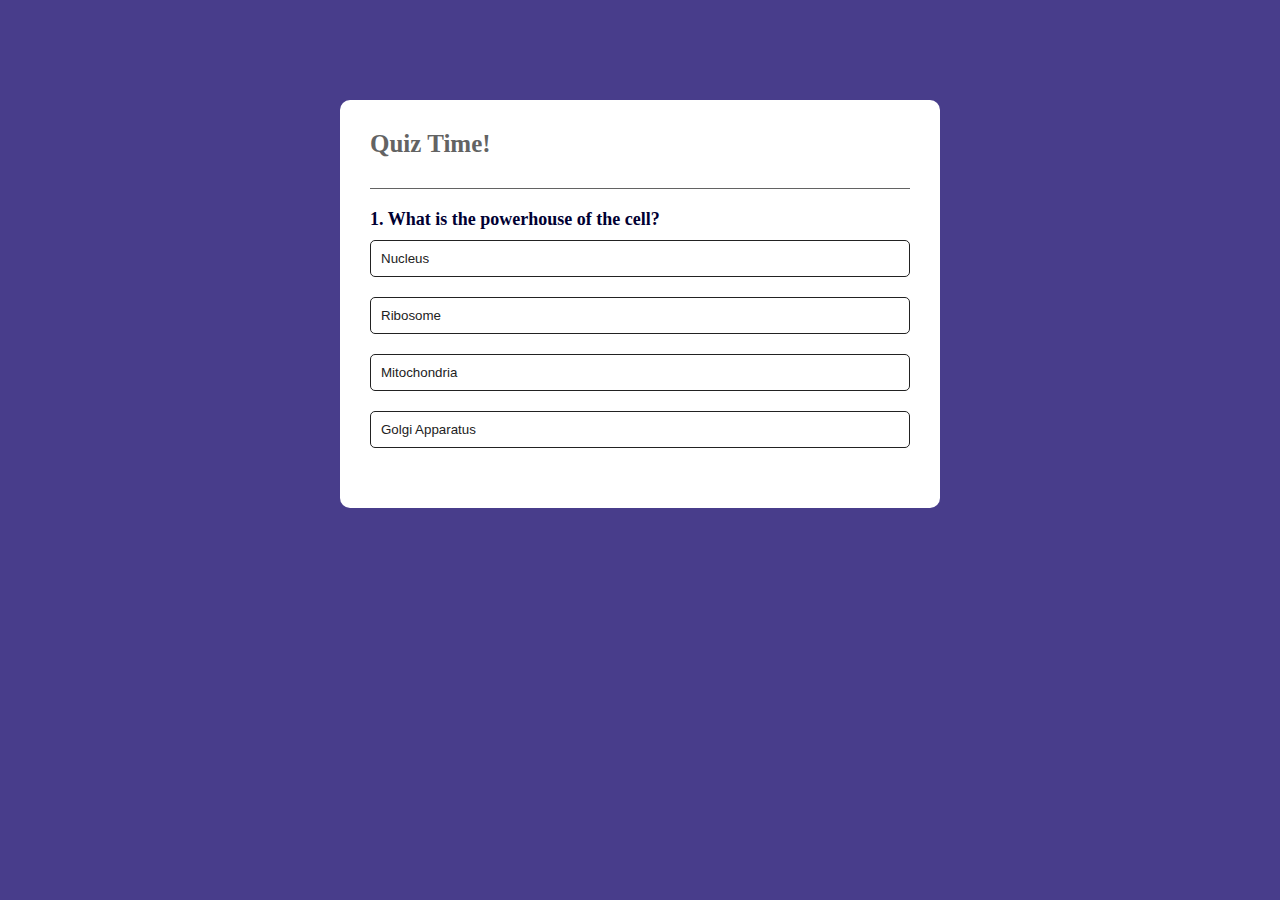
<file: quiz-app/index.html>
<!DOCTYPE html>
<html lang="en">
<head>
    <meta charset="UTF-8">
    <meta name="viewport" content="width=device-width, initial-scale=1.0">
    <title>Quiz Time</title>
    <link rel="stylesheet" href="style.css">
</head>
<body>
    <div class="app">
        <h1>Quiz Time!</h1>
        <div class="quiz">
            <h2 id="question">Question</h2>
            <div id="answer-buttons">
                <!-- <button class="btn">Option 1</button><button class="btn">Option 2</button><button class="btn">Option 3</button><button class="btn">Option 4</button> -->
            </div>
            <button id="next-btn">Next</button>
        </div>
    </div>
     
    <script src="script.js"></script>
</body>
</html>
</file>
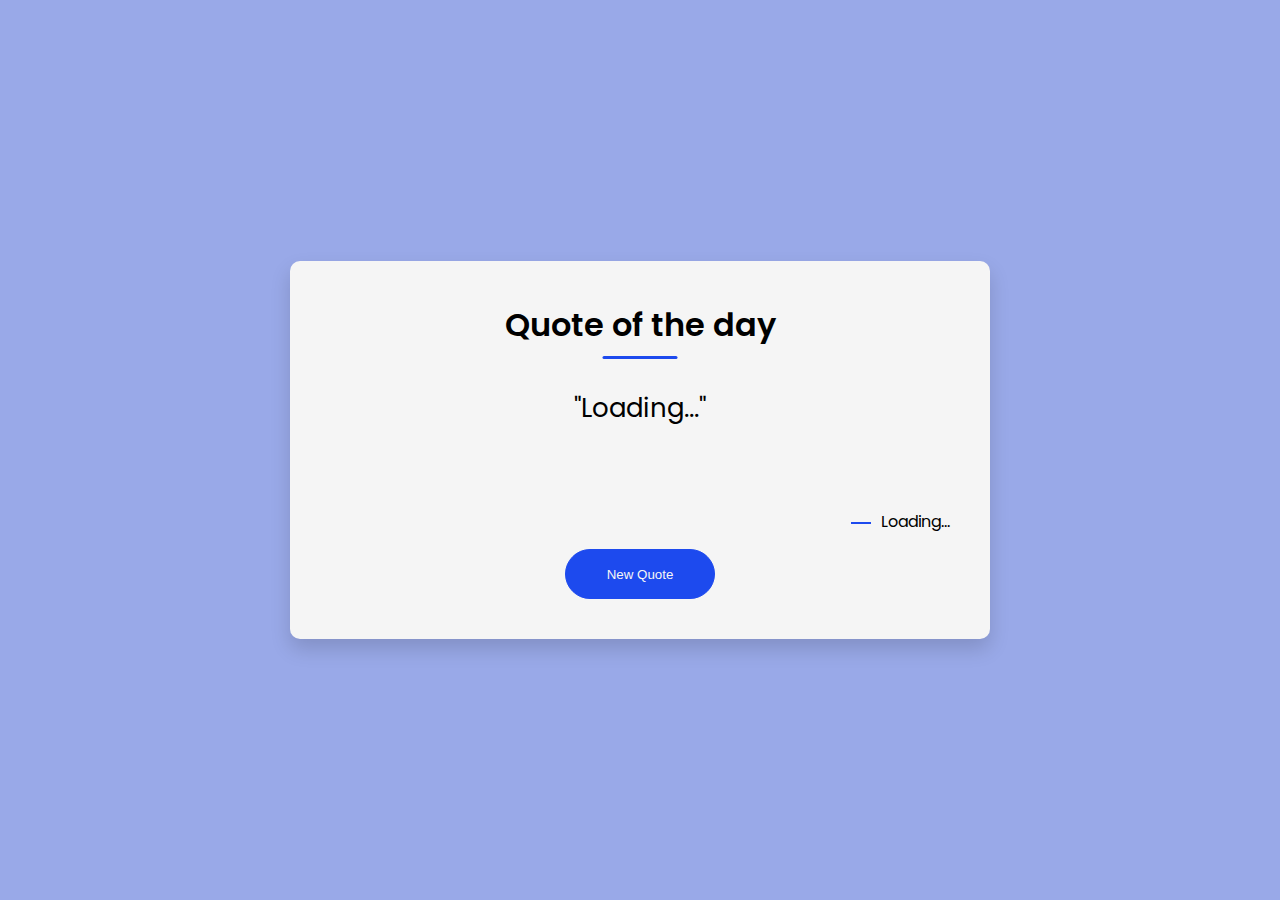
<file: quote-generator/index.html>
<!DOCTYPE html>
<html lang="en">
<head>
    <meta charset="UTF-8">
    <meta name="viewport" content="width=device-width, initial-scale=1.0">
    <title>Quote of the day</title>
    <link rel="stylesheet" href="style.css">
</head>
<body>
    <div class="quote-box">
         <h2>Quote of the day</h2>
         <blockquote id="quote">Loading...</blockquote>
         <span id="author">Loading...</span>
         <div>
            <button onclick="getQuote(api_url)">New Quote</button>
        </div>
    </div>
    <script src="script.js"></script>    
</body>
</html>
</file>
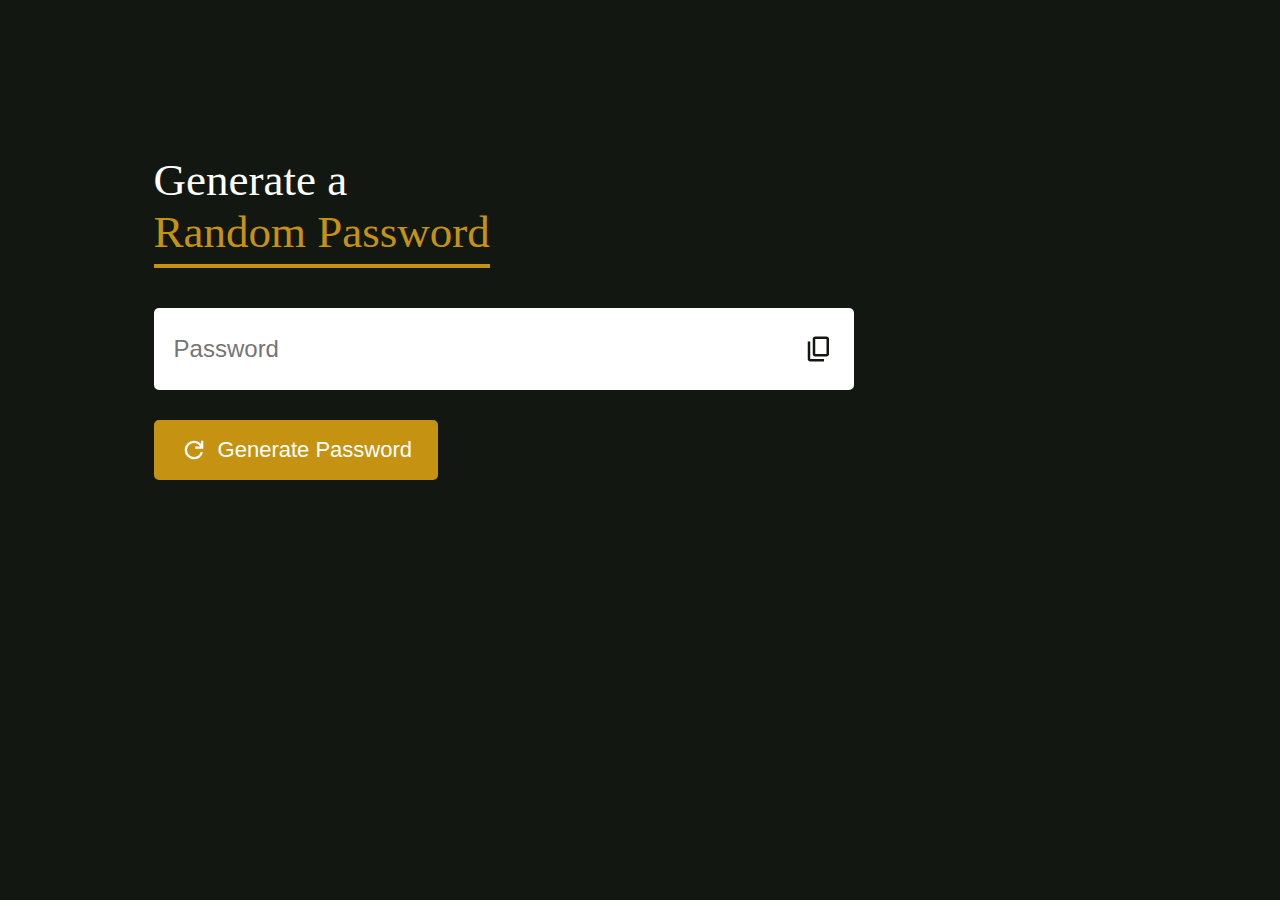
<file: random-password-generator/index.html>
<!DOCTYPE html>
<html lang="en">
<head>
    <meta charset="UTF-8">
    <meta name="viewport" content="width=device-width, initial-scale=1.0">
    <title>Random Password Generator</title>
    <link rel="stylesheet" href="style.css">
</head>
<body>
    <div class="container">
        <h1>Generate a <br> <span>Random Password</span></h1>
        <div class="display">
            <input type="text" id="password" placeholder="Password">
            <img src="./images/copy.svg" alt="" onclick="copyPassword()">
        </div>
        <button onclick="createPassword()"><img src="./images/generate.svg" alt="">Generate Password</button>
    </div>

    <script src="script.js"></script>
</body>
</html>
</file>
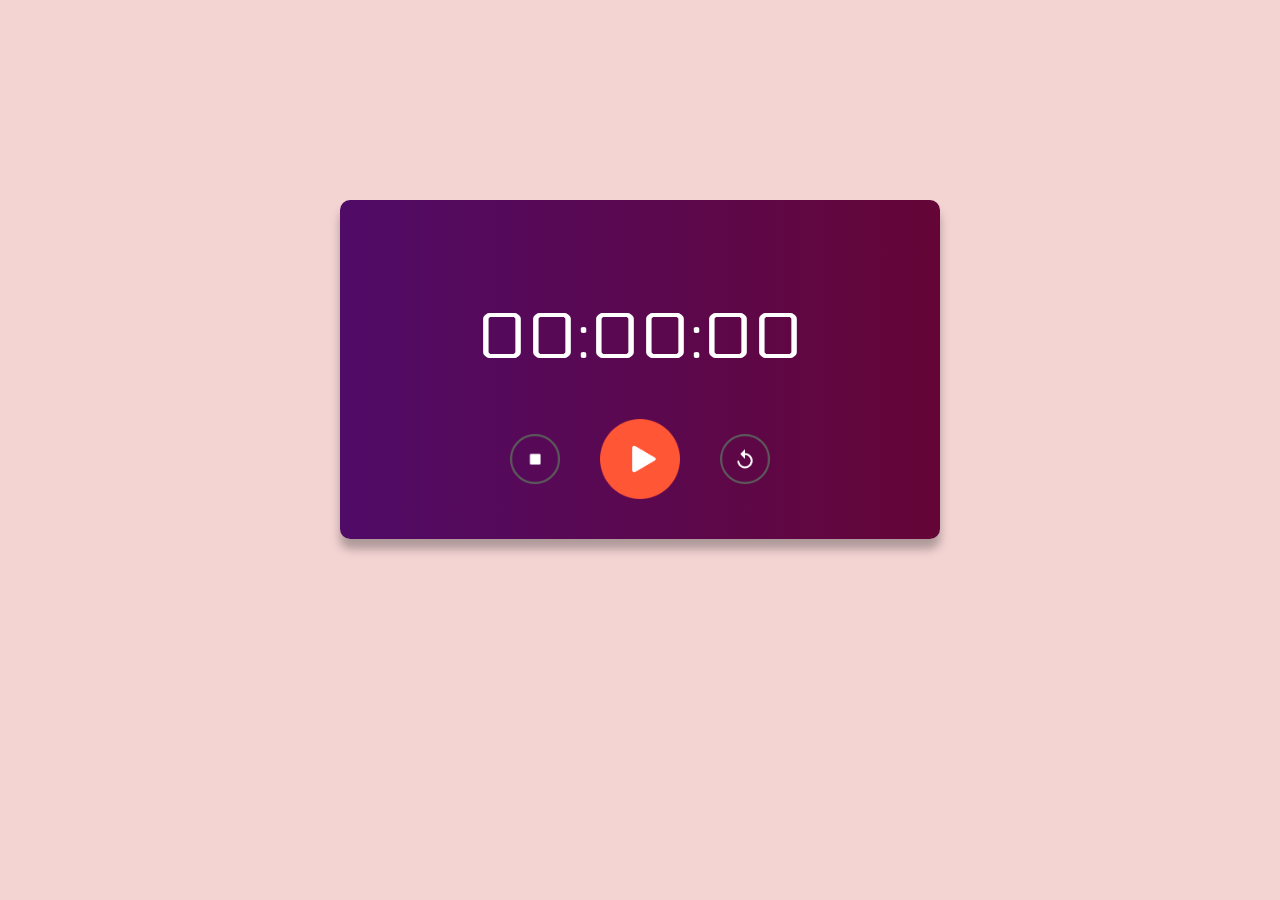
<file: stopwatch/index.html>
<!DOCTYPE html>
<html lang="en">
<head>
    <meta charset="UTF-8">
    <meta name="viewport" content="width=device-width, initial-scale=1.0">
    <title>Stopwatch</title>
    <link rel="stylesheet" href="style.css">
</head>
<body>
    <div class="stopwatch">
        <h1 id="displayTime">00:00:00</h1>
        <div class="buttons">
            <img onclick="watchStop()" src="images/images/stop.png" alt="">
            <img onclick="watchStart()" id="start-btn" src="images/images/start.png" alt="">
            <img onclick="watchReset()" src="images/images/reset.png" alt="">
        </div>
    </div>
    <script src="script.js"></script>
</body>
</html>
</file>
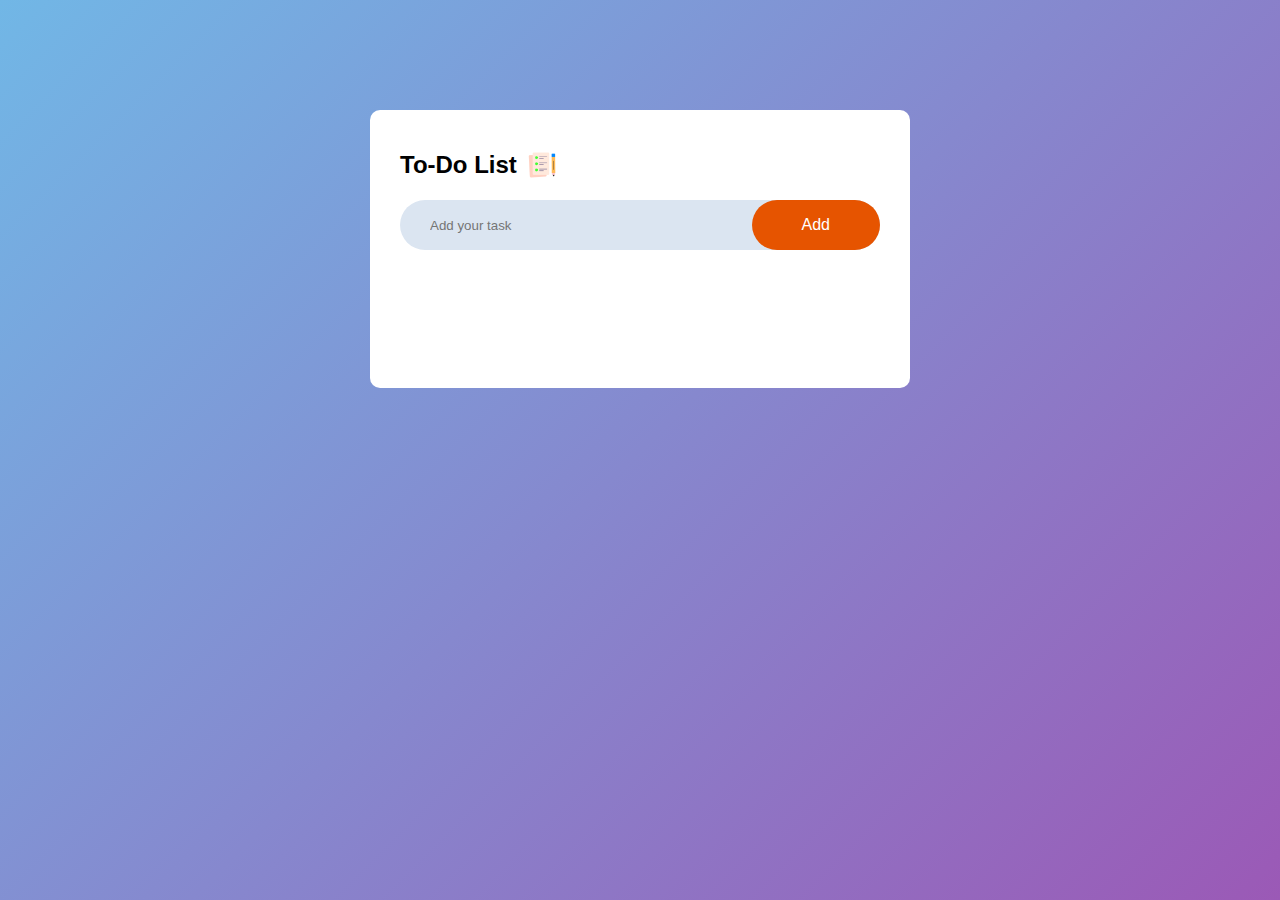
<file: to-do-app/index.html>
<!DOCTYPE html>
<html lang="en">
<head>
    <meta charset="UTF-8">
    <meta name="viewport" content="width=device-width, initial-scale=1.0">
    <title>To-do Application</title>
    <link rel="stylesheet" href="style.css">
</head>
<body>
    <div class="container">
        <div class="todo-app">
            <h2>To-Do List <img src="images/icon.png" alt=""></h2>
            <div class="row">
                <input type="text" id="input-box" placeholder="Add your task">
                <button onclick="addTask()">Add</button>
            </div>
            <ul id="list-container" contenteditable="true">
                <!-- <li class="checked">Task 1</li>
                <li>Task 2</li>
                <li>Task 3</li> -->

            </ul>
        </div>
    </div>

    <script src="script.js"></script>
</body>
</html>
</file>
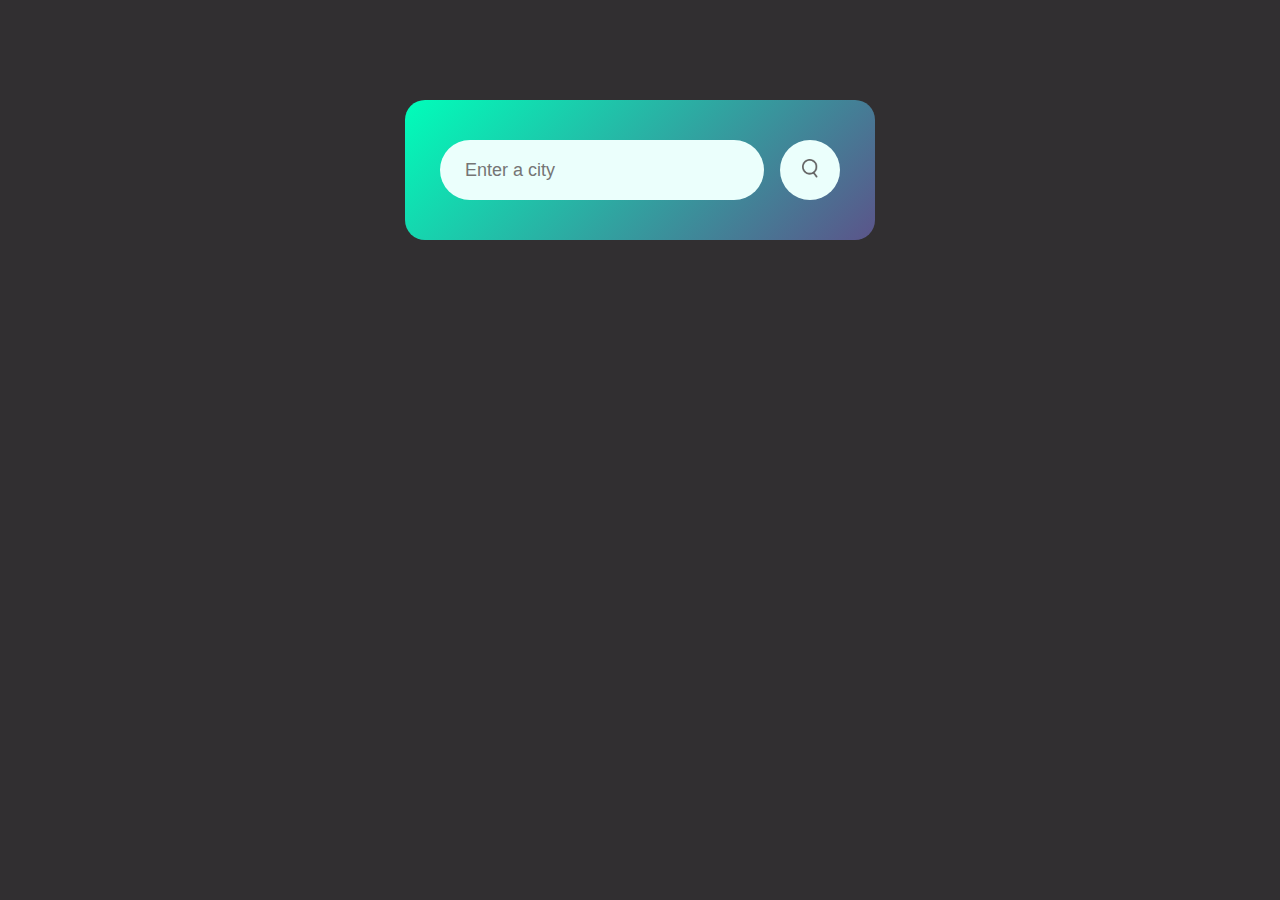
<file: weather-app/index.html>
<!DOCTYPE html>
<html lang="en">
  <head>
    <meta charset="UTF-8" />
    <meta name="viewport" content="width=device-width, initial-scale=1.0" />
    <title>Weather App</title>
    <link rel="stylesheet" href="style.css" />
  </head>
  <body>
    <div class="card">
      <div class="search">
        <input type="text" placeholder="Enter a city" spellcheck="false" />
        <button><img src="./images/search.png" alt="" /></button>
      </div>
      <div class="error">
        <p>Invalid city name!</p>
      </div>
      <div class="weather">
        <img src="./images/rain.png" class="weather-icon" alt="" />
        <h1 class="temp">22°C</h1>
        <h2 class="city">New Delhi</h2>
        <div class="details">
          <div class="col">
            <img src="./images/humidity.png" alt="" />
            <div>
              <p class="humidity">50%</p>
              <p>Humidity</p>
            </div>
          </div>
          <div class="col">
            <img src="./images/wind.png" alt="" />
            <div>
              <p class="wind">15 km/h</p>
              <p>Wind Speed</p>
            </div>
          </div>
        </div>
      </div>
    </div>

    <script src="./script.js"></script>
  </body>
</html>
</file>
<file: quiz-app/style.css>
* {
    margin: 0;
    padding: 0;
    box-sizing: border-box;
}
body {
    background: darkslateblue
}
.app {
    background: white;
    width: 90%;
    max-width: 600px;
    margin: 100px auto 0;
    border-radius: 10px;
    padding: 30px;
}
.app h1 {
    font-size: 25px;
    color: rgb(99, 99, 99);
    font-weight: 600;
    border-bottom: 1px solid rgb(99, 99, 99);
    padding-bottom: 30px;
}
.quiz {
    padding: 20px 0;
}
.quiz h2 {
    font-size: 18px;
    color: rgb(0, 0, 50);
    font-weight: 600;
}
#answer-buttons {
    display: flex;
    flex-direction: column;
}
.btn {
    background: white;
    color: #222;
    font-weight: 500;
    width: 100%;
    border: 1px solid #222;
    padding: 10px;
    margin: 10px 0;
    text-align: left;
    border-radius: 5px;
    cursor: pointer;
}
.btn:hover:not([disabled]) {
    background: #222;
    color: white;
}
.btn:disabled {
    cursor: no-drop;
}
#next-btn {
    background: rgb(0, 0, 50);
    color: white;
    font-weight: 500;
    width: 150px;
    bottom: 0;
    padding: 10px;
    margin: 20px auto 0;
    border-radius: 5px;
    cursor: pointer;
    display: none;
}
.correct {
    background: rgb(81, 232, 81);
}
.incorrect {
    background: rgb(236, 100, 100);
}
</file>
<file: quote-generator/style.css>
@import url('https://fonts.googleapis.com/css2?family=Poppins:ital,wght@0,100;0,200;0,300;0,400;0,500;0,600;0,700;0,800;0,900;1,100;1,200;1,300;1,400;1,500;1,600;1,700;1,800;1,900&display=swap');

:root {
    --blue: rgb(29, 74, 238);
    --bg-color: rgb(153, 169, 232);
    --body: whitesmoke;
}
*{
    margin: 0;
    padding: 0;
    box-sizing: border-box;
}
body {
    background-color: var(--bg-color)
}
.quote-box {
    background-color: var(--body);
    width: 700px;
    position: absolute;
    top: 50%;
    left: 50%;
    transform: translate(-50%, -50%);
    padding: 40px;
    border-radius: 10px;
    text-align: center;
    box-shadow: 0 10px 20px 0px rgba(0, 0, 0, 0.15);
    font-family: "Poppins", sans-serif;
    font-weight: 400;
    font-style: normal;
}
.quote-box h2 {
    font-family: "Poppins", sans-serif;
    font-weight: 600;
    font-style: normal;
    font-size: 32px;
    margin-bottom: 40px;
    position: relative;
} 
.quote-box h2::after {
    content: '';
    width: 75px;
    height: 3px;
    border-radius: 3px;
    background-color: var(--blue);
    position: absolute;
    bottom: -10px;
    left: 50%;
    transform: translateX(-50%);
}
.quote-box blockquote {
    font-size: 26px;
    min-height: 110px;
}
.quote-box blockquote::before, .quote-box blockquote::after {
    content: '"';
}
.quote-box span {
    display: block;
    margin-top: 10px;
    float: right;
    position: relative;
}
.quote-box span::before {
    content: '';
    width: 20px;
    height: 2px;
    background-color: var(--blue);
    position: absolute;
    left: -30px;
    top: 50%;
}
.quote-box div {
    width: 100%;
    margin-top: 50px;
    justify-content: center;
}
.quote-box button {
    background-color: var(--blue);
    color: var(--body);
    border-radius: 25px;
    border: 1px solid var(--blue);
    width: 150px;
    height: 50px;
    align-items: center;
    cursor: pointer;
}
</file>
<file: random-password-generator/style.css>
:root {
    --bg-color: #121712;
    --text-color: rgb(197, 146, 17);
}
* {
    margin: 0;
    padding: 0;;
    box-sizing: border-box;
}
body {
    background: var(--bg-color);
    color: white;
}
.container {
    margin: 12%;
    width: 90%;
    max-width: 700px;
}
.display {
    width: 100%;
    margin-top: 50px;
    margin-bottom: 30px;
    background: white;
    display: flex;
    align-items: center;
    justify-content: space-between;
    padding: 26px 20px;
    border-radius: 5px;
}
h1 {
    font-weight: 500;
    font-size: 45px;
}
h1 span {
    color: var(--text-color);
    border-bottom: 4px solid var(--text-color);
    padding-bottom: 7px;
}
.display img {
    width: 30px;
    cursor: pointer;
}
.display input {
    border: 0;
    outline: 0;
    font-size: 24px;
}
.container button img {
    width: 28px;
    margin-right: 10px;
}
.container button {
    border: 0;
    outline: 0;
    background: var(--text-color);
    color: white;
    font-size: 22px;
    font-weight: 300;
    display: flex;
    align-items: center;
    justify-content: center;
    padding: 16px 26px;
    border-radius: 5px;
    cursor: pointer;
}
</file>
<file: stopwatch/style.css>
@import url('https://fonts.googleapis.com/css2?family=Electrolize&family=Poppins:ital,wght@0,100;0,200;0,300;0,400;0,500;0,600;0,700;0,800;0,900;1,100;1,200;1,300;1,400;1,500;1,600;1,700;1,800;1,900&display=swap');

:root {
    --bg-color: rgb(244, 211, 211);
    --shadow: rgb(174, 153, 153);
}
body {
    background-color: var(--bg-color)
}
.stopwatch {
    width: 90%;
    max-width: 600px;
    border-radius: 10px;
    background-image: linear-gradient(to left, #650537, #500b67);
    text-align: center;
    padding: 40px 0;
    color: white;
    margin: 200px auto;
    box-shadow: 0 10px 10px var(--shadow);
    font-family: "Electrolize", sans-serif;
    font-weight: 400;
    font-style: normal;
}
.stopwatch h1{
    margin-top: 60px;
    font-size: 64px;
    font-weight: 300;
}
.buttons {
    display: flex;
    align-items: center;
    justify-content: center;
}
.buttons img {
    width: 50px;
    margin: 0 20px;
    cursor: pointer;
}
#start-btn {
    width: 80px;
}
</file>
<file: to-do-app/style.css>
:root{
    --orange: rgb(230, 84, 0);
    --blue-grey: rgb(219, 229, 241);
}

*{
    margin: 0;
    padding: 0;
    box-sizing: border-box;
    font-family: 'Poppins', sans-serif;
}
.container{
    width: 100%;
    min-height: 100vh;
    background: linear-gradient(135deg, #71b7e6, #9b59b6);
    padding: 10px;
}
.todo-app{
    width: 100%;
    max-width: 540px;
    background: #fff;
    margin: 100px auto 20px;
    padding: 40px 30px 70px;
    border-radius: 10px;
}
.todo-app h2{
    color: black;
    display: flex;
    align-items: center;
    margin-bottom: 20px;
}
.todo-app h2 img{
    width: 30px;
    margin-left: 10px;
}
.row{
    display: flex;
    align-items: center;
    justify-content: space-between;
    background: var(--blue-grey);
    border-radius: 30px;
    padding-left: 20px;
    margin-bottom: 25px;
}
input{
    flex: 1;
    border: none;
    outline: none;
    background: transparent;
    padding: 10px;
    font-weight: 14px;
}
button{
    border: none;
    outline: none;
    padding: 16px 50px;
    background: var(--orange);
    color: white;
    font-size: 16px;
    cursor: pointer;
    border-radius: 40px;
}
ul li{
    list-style: none;
    font-size: 17px;
    padding: 12px 8px 12px 50px;
    user-select: none;
    cursor: pointer;
    position: relative;
}
ul li::before{
    content: '';
    position: absolute;
    height: 28px;
    width: 28px;
    border-radius: 50%;
    background-image: url(images/unchecked.png);
    background-size: cover;
    background-position: center;
    top: 12px;
    left: 8px;
}
ul li.checked{
    color: grey;
    text-decoration: line-through;
}
ul li.checked::before{
    background-image: url(images/checked.png);
}
ul li span{
    position: absolute;
    right: 0;
    top: 5px;
    width: 40px;
    height: 40px;
    font-size: 22px;
    color: var(--orange);
    line-height: 40px;
    text-align: center;
    border-radius: 50%;
}
ul li span:hover{
    background: var(--blue-grey);
}
</file>
<file: weather-app/style.css>
:root {
  --bg-color: rgba(2, 0, 2, 0.815);
}

* {
  padding: 0;
  margin: 0;
  box-sizing: border-box;
}
body {
  background: var(--bg-color);
}
.card {
  width: 90%;
  max-width: 470px;
  background: linear-gradient(135deg, #00feba, #5b548a);
  color: #fff;
  margin: 100px auto 0;
  border-radius: 20px;
  padding: 40px 35px;
  text-align: center;
}
.search {
  width: 100%;
  display: flex;
  align-items: center;
  justify-content: space-between;
}
.search input {
  border: 0;
  background: #ebfffc;
  color: #555;
  padding: 10px 25px;
  height: 60px;
  border-radius: 30px;
  flex: 1;
  margin-right: 16px;
  font-size: 18px;
}
.search button {
  border: 0;
  background: #ebfffc;
  border-radius: 50%;
  width: 60px;
  height: 60px;
  cursor: pointer;
}
.search button img {
  width: 16px;
}
.weather-icon {
  width: 170px;
  margin-top: 30px;
}
.weather h1 {
  font-size: 80px;
  font-weight: 500;
}
.weather h2 {
  font-size: 45px;
  font-weight: 400;
  margin-top: -10px;
}
.details {
  display: flex;
  align-items: center;
  justify-content: space-between;
  padding: 1 20px;
  margin-top: 50px;
}
.col {
  display: flex;
  align-items: center;
  text-align: left;
}
.col img {
  width: 40px;
  margin-right: 10px;
} 
.humidity,
.wind {
  font-size: 28px;
  margin-top: -6px;
}
.weather {
  display: none;
}
.error {
  display: none;
  text-align: left;
  margin-left: 10px;
  font-size: 14px;
  margin-top: 10px;
}
</file>
